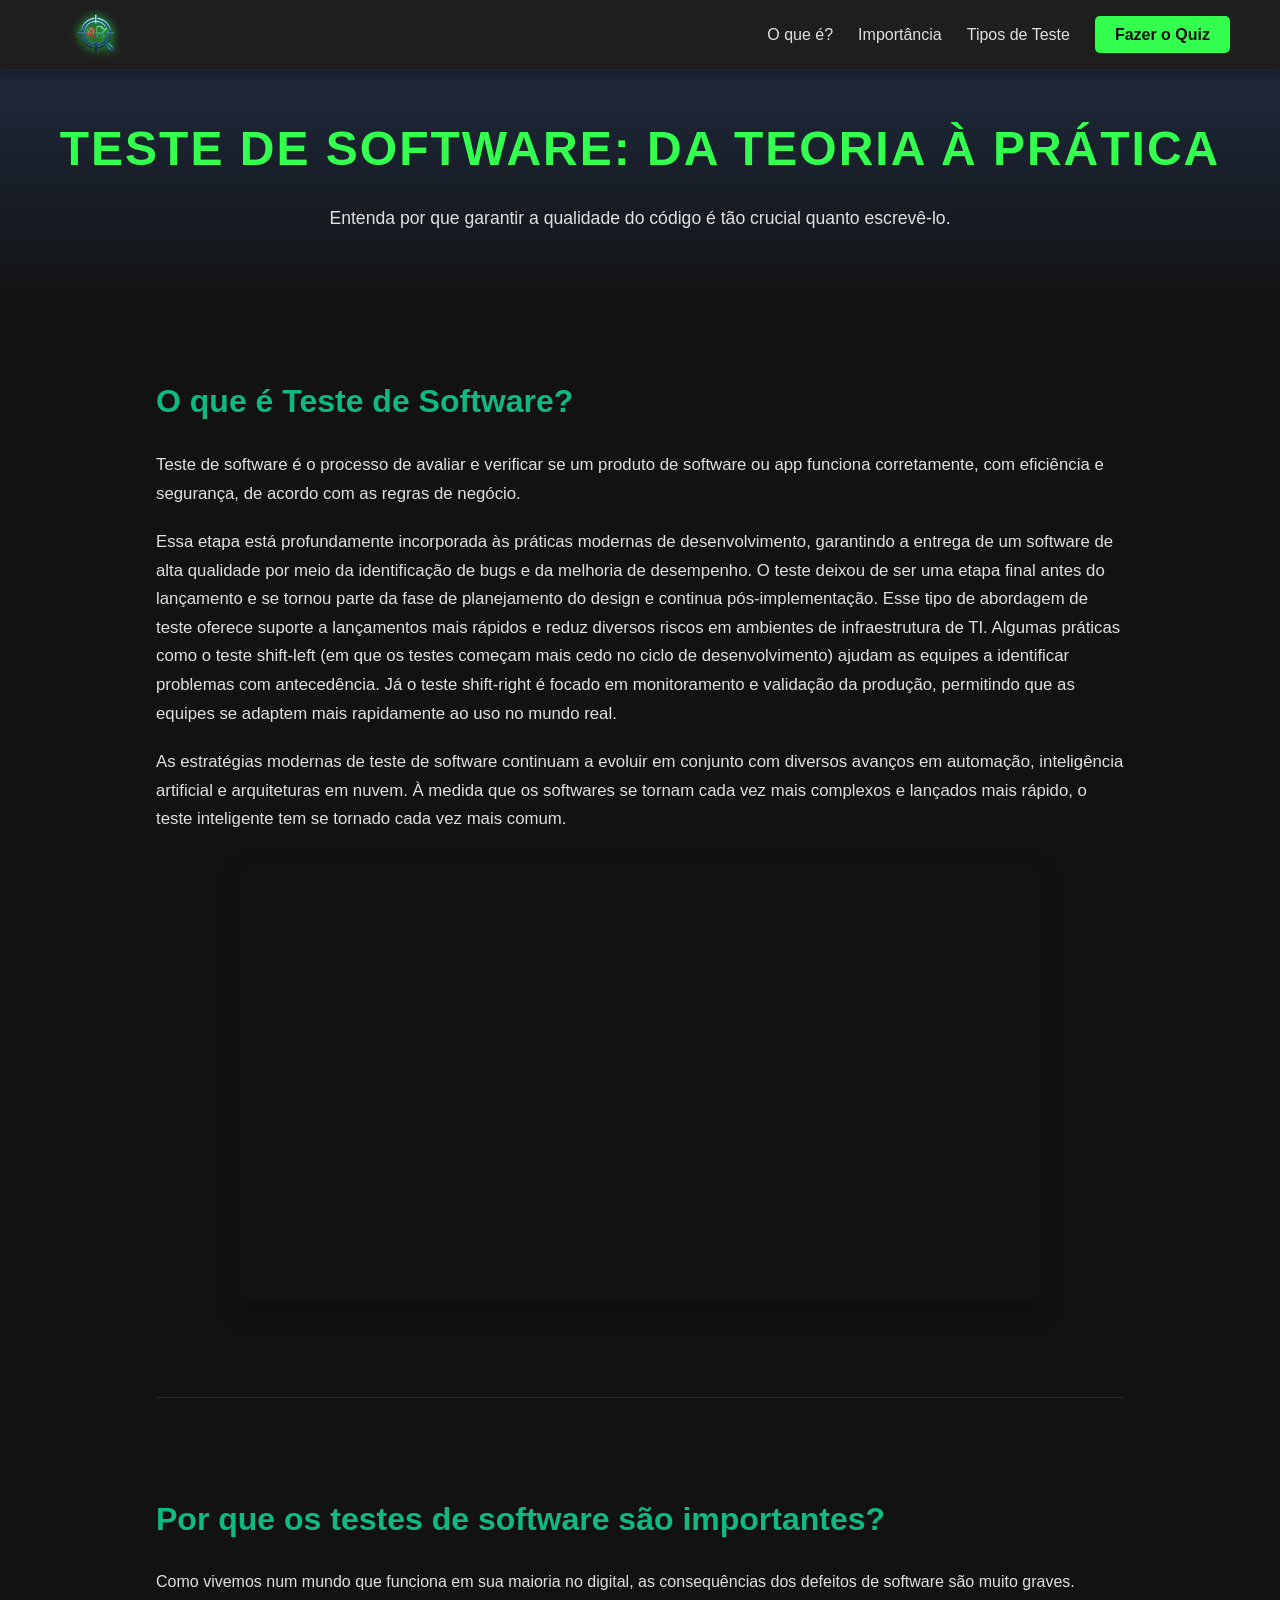
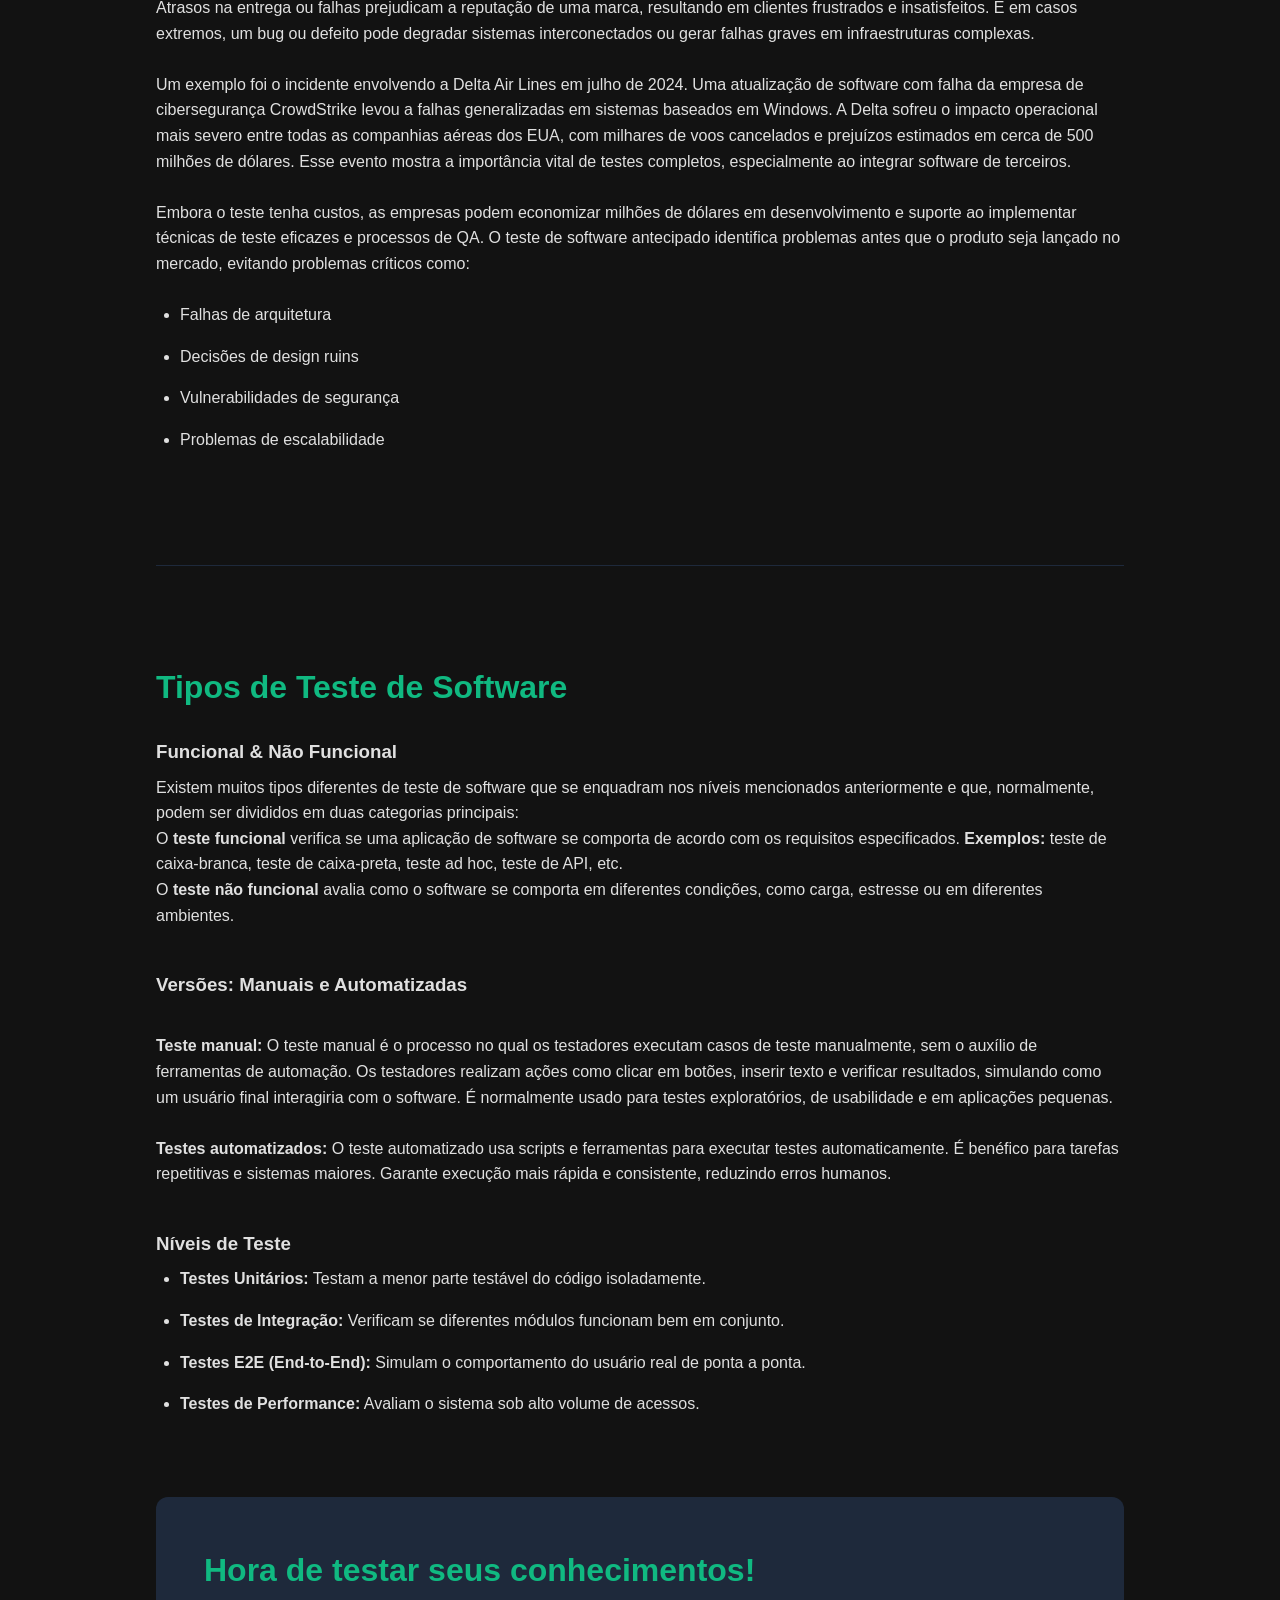
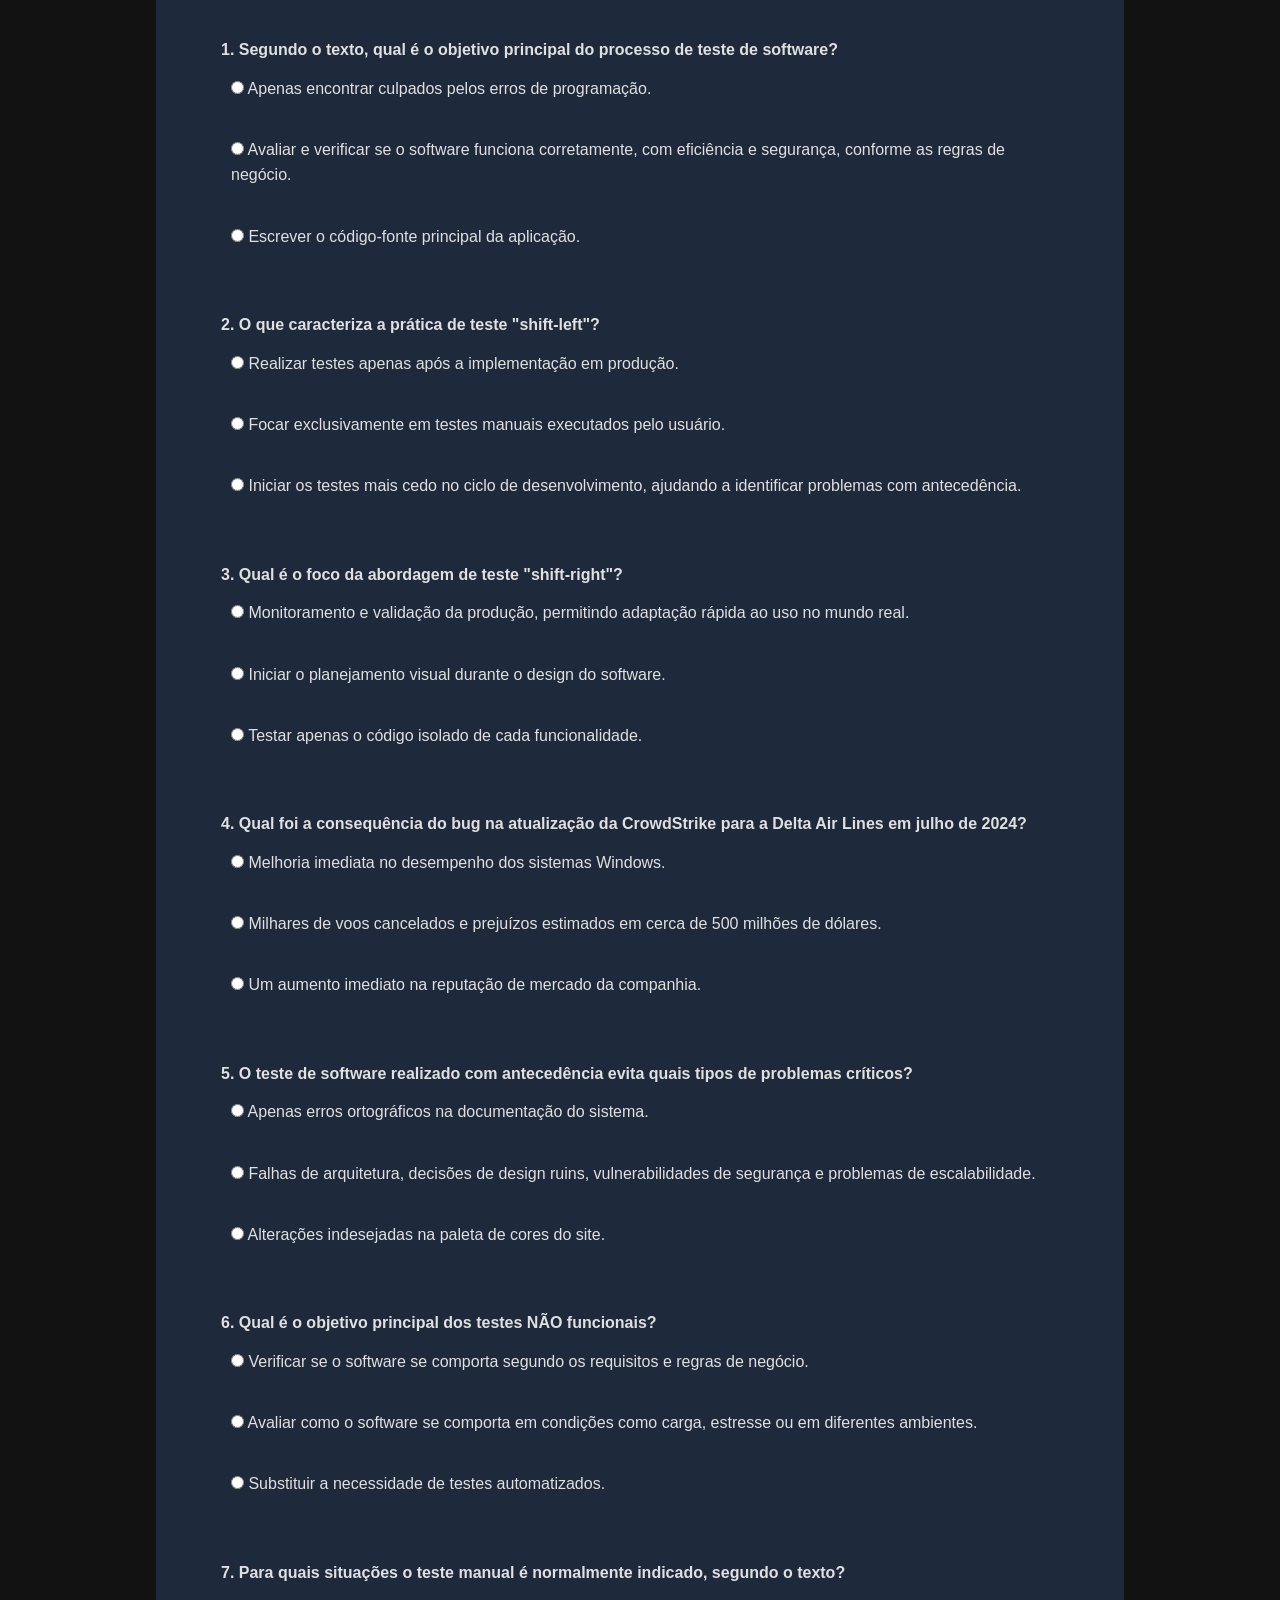
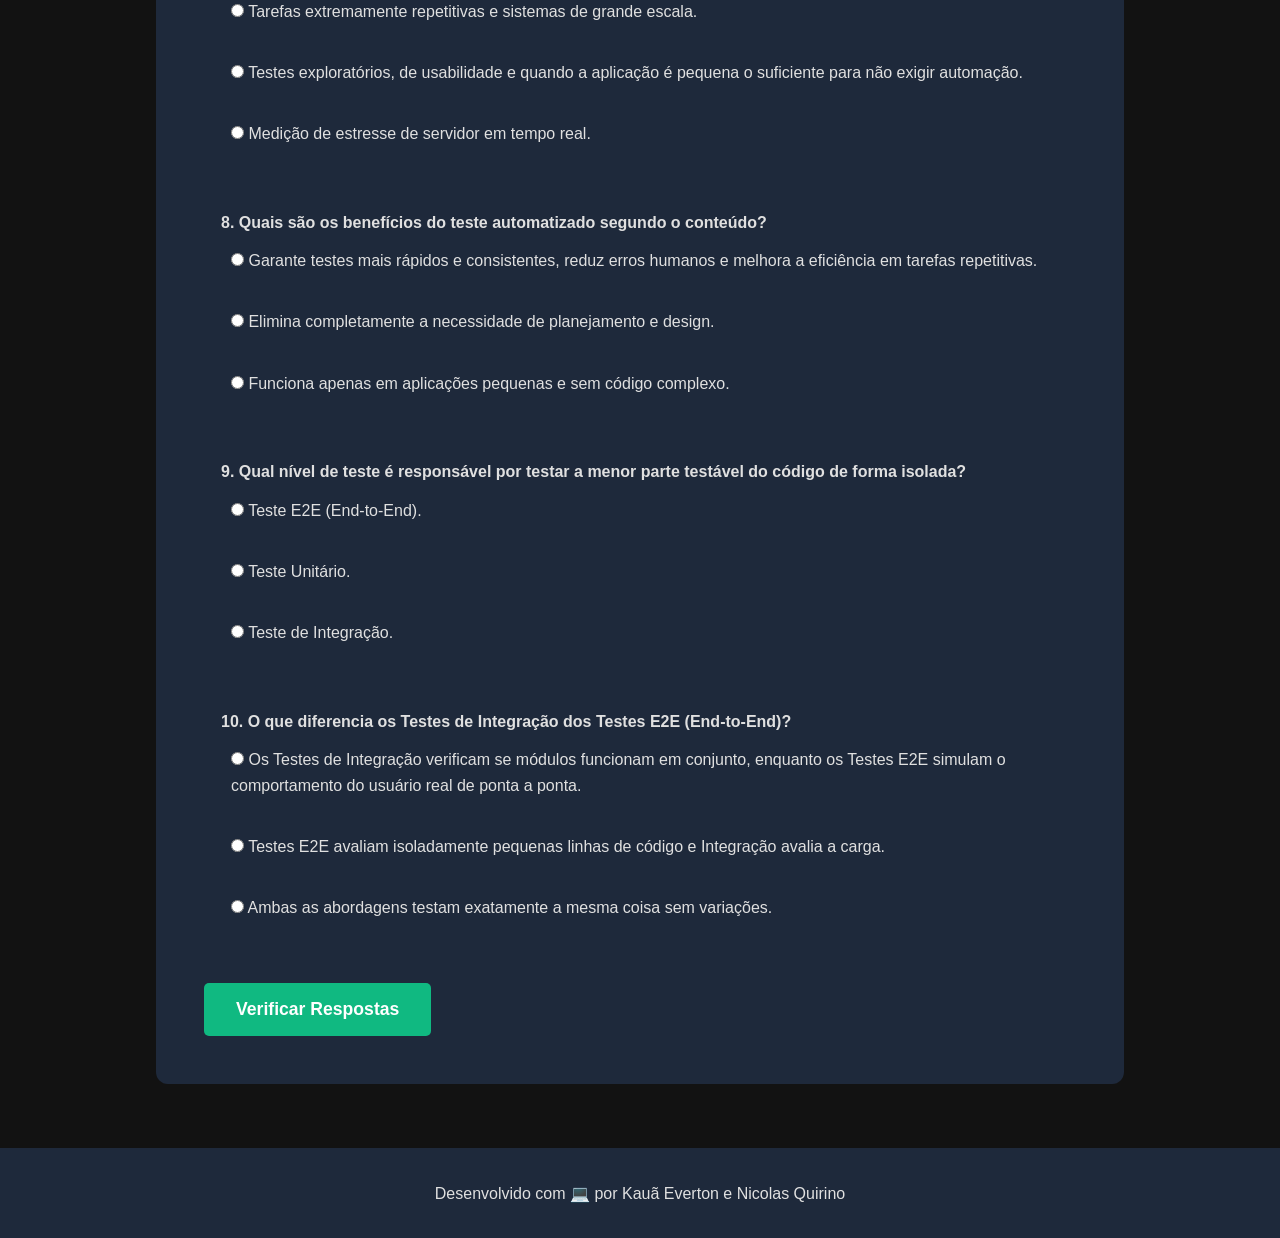
<file: index.html>
<!DOCTYPE html>
<html lang="pt-BR">
<head>
    <meta charset="UTF-8">
    <meta name="viewport" content="width=device-width, initial-scale=1.0">
    <title>BugOrNot | O Guia do Teste de Software</title>
    
    <!-- Corrigido: caminho relativo sem barra no inicio -->
    <link rel="stylesheet" href="assets/CSS/style.css">
    <!-- Corrigido: tag fechada com '>' e caminho ajustado -->
    <link rel="icon" type="image/png" href="image/dowload1.jpg">
</head>
<body>

    <!-- Container do Header Dinâmico -->
    <div id="header-container"></div>

    <!-- Conteúdo Principal da Página -->
    <main class="container">
        
        <section id="o-que-e" class="content-section">
            <h2>O que é Teste de Software?</h2>
            <div class="text-content">
                <p class="tex-01">Teste de software é o processo de avaliar e verificar se um produto de software ou app funciona corretamente, com eficiência e segurança, de acordo com as regras de negócio.</p>

                <p>Essa etapa está profundamente incorporada às práticas modernas de desenvolvimento, garantindo a entrega de um software de alta qualidade por meio da identificação de bugs e da melhoria de desempenho. O teste deixou de ser uma etapa final antes do lançamento e se tornou parte da fase de planejamento do design e continua pós-implementação. Esse tipo de abordagem de teste oferece suporte a lançamentos mais rápidos e reduz diversos riscos em ambientes de infraestrutura de TI. Algumas práticas como o teste shift-left (em que os testes começam mais cedo no ciclo de desenvolvimento) ajudam as equipes a identificar problemas com antecedência. Já o teste shift-right é focado em monitoramento e validação da produção, permitindo que as equipes se adaptem mais rapidamente ao uso no mundo real.</p>

                <p>As estratégias modernas de teste de software continuam a evoluir em conjunto com diversos avanços em automação, inteligência artificial e arquiteturas em nuvem. À medida que os softwares se tornam cada vez mais complexos e lançados mais rápido, o teste inteligente tem se tornado cada vez mais comum.</p>
            </div>
            <div class="video-container">
                <iframe src="https://www.youtube.com/embed/NnamjfPYuiY?si=nQXIBJLtwQXIbJLt" title="YouTube video player" allow="accelerometer; autoplay; clipboard-write; encrypted-media; gyroscope; picture-in-picture; web-share" referrerpolicy="strict-origin-when-cross-origin" allowfullscreen></iframe>
            </div>
        </section>

        <hr class="divider">

        <section id="importancia" class="content-section">
            <h2>Por que os testes de software são importantes?</h2>
            <p>Como vivemos num mundo que funciona em sua maioria no digital, as consequências dos defeitos de software são muito graves. Atrasos na entrega ou falhas prejudicam a reputação de uma marca, resultando em clientes frustrados e insatisfeitos. E em casos extremos, um bug ou defeito pode degradar sistemas interconectados ou gerar falhas graves em infraestruturas complexas.</p><br>
            <p>Um exemplo foi o incidente envolvendo a Delta Air Lines em julho de 2024. Uma atualização de software com falha da empresa de cibersegurança CrowdStrike levou a falhas generalizadas em sistemas baseados em Windows. A Delta sofreu o impacto operacional mais severo entre todas as companhias aéreas dos EUA, com milhares de voos cancelados e prejuízos estimados em cerca de 500 milhões de dólares. Esse evento mostra a importância vital de testes completos, especialmente ao integrar software de terceiros.</p><br>
            <p>Embora o teste tenha custos, as empresas podem economizar milhões de dólares em desenvolvimento e suporte ao implementar técnicas de teste eficazes e processos de QA. O teste de software antecipado identifica problemas antes que o produto seja lançado no mercado, evitando problemas críticos como:</p><br> 
            <ul class="styled-list">
                <li>Falhas de arquitetura</li>
                <li>Decisões de design ruins</li>
                <li>Vulnerabilidades de segurança</li>
                <li>Problemas de escalabilidade</li>
            </ul>  
        </section>

        <hr class="divider">

        <section id="tipos" class="content-section">
            <h2>Tipos de Teste de Software</h2>
            <h3>Funcional & Não Funcional</h3>
            <p>Existem muitos tipos diferentes de teste de software que se enquadram nos níveis mencionados anteriormente e que, normalmente, podem ser divididos em duas categorias principais:<br>
            O <strong>teste funcional</strong> verifica se uma aplicação de software se comporta de acordo com os requisitos especificados. <strong>Exemplos:</strong> teste de caixa-branca, teste de caixa-preta, teste ad hoc, teste de API, etc.<br>
            O <strong>teste não funcional</strong> avalia como o software se comporta em diferentes condições, como carga, estresse ou em diferentes ambientes.</p><br>
            
            <h3>Versões: Manuais e Automatizadas</h3><br>    
            <p><strong>Teste manual:</strong>
            O teste manual é o processo no qual os testadores executam casos de teste manualmente, sem o auxílio de ferramentas de automação. Os testadores realizam ações como clicar em botões, inserir texto e verificar resultados, simulando como um usuário final interagiria com o software. É normalmente usado para testes exploratórios, de usabilidade e em aplicações pequenas.<br><br>
            <strong>Testes automatizados:</strong>
            O teste automatizado usa scripts e ferramentas para executar testes automaticamente. É benéfico para tarefas repetitivas e sistemas maiores. Garante execução mais rápida e consistente, reduzindo erros humanos.</p><br>
            
            <ul class="styled-list">
                <h3>Níveis de Teste</h3>
                <li><strong>Testes Unitários:</strong> Testam a menor parte testável do código isoladamente.</li>
                <li><strong>Testes de Integração:</strong> Verificam se diferentes módulos funcionam bem em conjunto.</li>
                <li><strong>Testes E2E (End-to-End):</strong> Simulam o comportamento do usuário real de ponta a ponta.</li>
                <li><strong>Testes de Performance:</strong> Avaliam o sistema sob alto volume de acessos.</li>
            </ul>
        </section>

        <!-- SEÇÃO DO QUIZ -->
        <section id="quiz" class="quiz-section">
            <h2>Hora de testar seus conhecimentos!</h2>
            <form id="quiz-form">
                
                <div class="question" id="q1-container">
                    <p>1. Segundo o texto, qual é o objetivo principal do processo de teste de software?</p>
                    <label><input type="radio" name="q1" value="a"> Apenas encontrar culpados pelos erros de programação.</label><br>
                    <label><input type="radio" name="q1" value="b"> Avaliar e verificar se o software funciona corretamente, com eficiência e segurança, conforme as regras de negócio.</label><br>
                    <label><input type="radio" name="q1" value="c"> Escrever o código-fonte principal da aplicação.</label>
                </div>
                
                <div class="question" id="q2-container">
                    <p>2. O que caracteriza a prática de teste "shift-left"?</p>
                    <label><input type="radio" name="q2" value="a"> Realizar testes apenas após a implementação em produção.</label><br>
                    <label><input type="radio" name="q2" value="b"> Focar exclusivamente em testes manuais executados pelo usuário.</label><br>
                    <label><input type="radio" name="q2" value="c"> Iniciar os testes mais cedo no ciclo de desenvolvimento, ajudando a identificar problemas com antecedência.</label>
                </div>

                <div class="question" id="q3-container">
                    <p>3. Qual é o foco da abordagem de teste "shift-right"?</p>
                    <label><input type="radio" name="q3" value="a"> Monitoramento e validação da produção, permitindo adaptação rápida ao uso no mundo real.</label><br>
                    <label><input type="radio" name="q3" value="b"> Iniciar o planejamento visual durante o design do software.</label><br>
                    <label><input type="radio" name="q3" value="c"> Testar apenas o código isolado de cada funcionalidade.</label>
                </div>

                <div class="question" id="q4-container">
                    <p>4. Qual foi a consequência do bug na atualização da CrowdStrike para a Delta Air Lines em julho de 2024?</p>
                    <label><input type="radio" name="q4" value="a"> Melhoria imediata no desempenho dos sistemas Windows.</label><br>
                    <label><input type="radio" name="q4" value="b"> Milhares de voos cancelados e prejuízos estimados em cerca de 500 milhões de dólares.</label><br>
                    <label><input type="radio" name="q4" value="c"> Um aumento imediato na reputação de mercado da companhia.</label>
                </div>

                <div class="question" id="q5-container">
                    <p>5. O teste de software realizado com antecedência evita quais tipos de problemas críticos?</p>
                    <label><input type="radio" name="q5" value="a"> Apenas erros ortográficos na documentação do sistema.</label><br>
                    <label><input type="radio" name="q5" value="b"> Falhas de arquitetura, decisões de design ruins, vulnerabilidades de segurança e problemas de escalabilidade.</label><br>
                    <label><input type="radio" name="q5" value="c"> Alterações indesejadas na paleta de cores do site.</label>
                </div>

                <div class="question" id="q6-container">
                    <p>6. Qual é o objetivo principal dos testes NÃO funcionais?</p>
                    <label><input type="radio" name="q6" value="a"> Verificar se o software se comporta segundo os requisitos e regras de negócio.</label><br>
                    <label><input type="radio" name="q6" value="b"> Avaliar como o software se comporta em condições como carga, estresse ou em diferentes ambientes.</label><br>
                    <label><input type="radio" name="q6" value="c"> Substituir a necessidade de testes automatizados.</label>
                </div>

                <div class="question" id="q7-container">
                    <p>7. Para quais situações o teste manual é normalmente indicado, segundo o texto?</p>
                    <label><input type="radio" name="q7" value="a"> Tarefas extremamente repetitivas e sistemas de grande escala.</label><br>
                    <label><input type="radio" name="q7" value="b"> Testes exploratórios, de usabilidade e quando a aplicação é pequena o suficiente para não exigir automação.</label><br>
                    <label><input type="radio" name="q7" value="c"> Medição de estresse de servidor em tempo real.</label>
                </div>

                <div class="question" id="q8-container">
                    <p>8. Quais são os benefícios do teste automatizado segundo o conteúdo?</p>
                    <label><input type="radio" name="q8" value="a"> Garante testes mais rápidos e consistentes, reduz erros humanos e melhora a eficiência em tarefas repetitivas.</label><br>
                    <label><input type="radio" name="q8" value="b"> Elimina completamente a necessidade de planejamento e design.</label><br>
                    <label><input type="radio" name="q8" value="c"> Funciona apenas em aplicações pequenas e sem código complexo.</label>
                </div>

                <div class="question" id="q9-container">
                    <p>9. Qual nível de teste é responsável por testar a menor parte testável do código de forma isolada?</p>
                    <label><input type="radio" name="q9" value="a"> Teste E2E (End-to-End).</label><br>
                    <label><input type="radio" name="q9" value="b"> Teste Unitário.</label><br>
                    <label><input type="radio" name="q9" value="c"> Teste de Integração.</label>
                </div>

                <div class="question" id="q10-container">
                    <p>10. O que diferencia os Testes de Integração dos Testes E2E (End-to-End)?</p>
                    <label><input type="radio" name="q10" value="a"> Os Testes de Integração verificam se módulos funcionam em conjunto, enquanto os Testes E2E simulam o comportamento do usuário real de ponta a ponta.</label><br>
                    <label><input type="radio" name="q10" value="b"> Testes E2E avaliam isoladamente pequenas linhas de código e Integração avalia a carga.</label><br>
                    <label><input type="radio" name="q10" value="c"> Ambas as abordagens testam exatamente a mesma coisa sem variações.</label>
                </div>

                <button type="button" id="submit-quiz" class="btn-submit" onclick="verificarQuiz()">Verificar Respostas</button>
            </form>

            <div id="resultado-quiz" class="hidden">
                <div id="resultado-texto"></div>
                <button type="button" class="btn-retry" onclick="reiniciarQuiz()">Jogar de Novo 🔁</button>
            </div>
        </section>

    </main>

    <!-- Container do Footer Dinâmico -->
    <div id="footer-container"></div>

    <!-- Corrigido: caminho relativo a partir da raiz -->
    <script src="assets/JS/script.js"></script>
</body>
</html>
</file>
<file: assets/CSS/style.css>
html {
    scroll-behavior: smooth; /* Faz a rolagem suave ao clicar nos links do menu */
}
/* Variáveis de Cores (Tema Tech/Dark - Padrão) */
:root {
    --bg-color: #0f172a;
    --text-color: #f8fafc;
    --primary-color: #10b981; /* Verde "Teste Passou" */
    --secondary-color: #1e293b;
    --accent-color: #3b82f6;
    --divider-color: #1e293b;
    --card-border-fail: #ef4444;
    
    /* Cores de Validação do Quiz */
    --quiz-correct-bg: rgba(16, 185, 129, 0.2);
    --quiz-correct-text: #10b981;
    --quiz-wrong-bg: rgba(239, 68, 68, 0.2);
    --quiz-wrong-text: #ef4444;
    --quiz-unselected-correct: #94a3b8; /* Cinza para gabarito */
}

/* Definições para o Modo Claro (Acessibilidade) */
body.light-mode {
    --bg-color: #f1f5f9;
    --text-color: #0f172a;
    --secondary-color: #ffffff;
    --accent-color: #2563eb;
    --divider-color: #e2e8f0;
    
    /* Ajuste leve nas cores de validação para fundo claro */
    --quiz-correct-bg: rgba(16, 185, 129, 0.15);
    --quiz-correct-text: #059669;
    --quiz-wrong-bg: rgba(239, 68, 68, 0.1);
    --quiz-wrong-text: #dc2626;
    --quiz-unselected-correct: #475569;
}

/* Reset Básico e Body (Atualizado para usar variáveis em tudo) */
* {
    margin: 0;
    padding: 0;
    box-sizing: border-box;
    font-family: 'Segoe UI', Tahoma, Geneva, Verdana, sans-serif;
    transition: background-color 0.3s ease, color 0.3s ease; /* Transição suave de tema */
}

body {
    background-color: var(--bg-color);
    color: var(--text-color);
    line-height: 1.6;
}

/* Botão de Alternar Tema (Fixo no canto) */
.btn-theme-toggle {
    position: fixed;
    top: 90px; /* Abaixo da navbar */
    right: 20px;
    z-index: 1001;
    padding: 8px 16px;
    background-color: var(--secondary-color);
    color: var(--text-color);
    border: 1px solid var(--accent-color);
    border-radius: 20px;
    cursor: pointer;
    font-weight: bold;
    box-shadow: 0 2px 5px rgba(0,0,0,0.2);
}

.btn-theme-toggle:hover {
    background-color: var(--accent-color);
    color: #ffffff;
}

/* Navegação (Atualizado) */
.navbar {
    display: flex;
    justify-content: space-between;
    align-items: center;
    padding: 1rem 5%;
    background-color: rgba(15, 23, 42, 0.9); /* Manter semi-transparente escuro */
    position: fixed;
    width: 100%;
    top: 0;
    backdrop-filter: blur(10px);
    z-index: 1000;
    border-bottom: 1px solid var(--divider-color);
}

/* Ajuste navbar no modo claro para legibilidade */
body.light-mode .navbar {
    background-color: rgba(241, 245, 249, 0.9);
}

.logo {
    font-size: 1.5rem;
    font-weight: bold;
    color: var(--primary-color);
}

.nav-links {
    list-style: none;
    display: flex;
    gap: 1.5rem;
    align-items: center;
}

.nav-links a {
    color: var(--text-color);
    text-decoration: none;
    transition: color 0.3s;
}

.nav-links a:hover {
    color: var(--primary-color);
}

.btn-quiz {
    background-color: var(--primary-color);
    padding: 0.5rem 1rem;
    border-radius: 5px;
    color: #fff !important;
    font-weight: bold;
}

/* Hero Section */
.hero {
    margin-top: 80px;
    text-align: center;
    padding: 5rem 1rem;
    background: linear-gradient(180deg, var(--secondary-color) 0%, var(--bg-color) 100%);
}

.hero h1 {
    font-size: 3rem;
    margin-bottom: 1rem;
}

/* Estrutura Principal */
.container {
    max-width: 1000px;
    margin: 0 auto;
    padding: 0 1rem;
}

.content-section {
    padding: 4rem 0;
    scroll-margin-top: 80px; 
}

h2 {
    color: var(--primary-color);
    margin-bottom: 1.5rem;
    font-size: 2rem;
}

h3 {
    margin-top: 1rem;
    margin-bottom: 0.5rem;
}

/* Layout Texto + Vídeo */
.split-layout {
    display: flex;
    gap: 2.5rem; /* Aumentado ligeiramente para afastar o vídeo do texto */
    align-items: flex-start; /* ALINHA O TOPO do texto com o topo do vídeo */
}

/* Espaçamento e Leitura dos Parágrafos (RESOLVE O TEXTO COLADO) */
.text-content p {
    margin-bottom: 1.25rem; /* Dá espaço de ~20px entre cada parágrafo */
    line-height: 1.7;        /* Aumenta a distância entre as linhas de texto */
    font-size: 1.05rem;
}

@media (max-width: 768px) {
    .split-layout {
        flex-direction: column;
    }
}

/* Container que controla o tamanho e a proporção do vídeo */
.video-container {
    width: 100%;
    max-width: 800px;
    margin: 2rem auto 0;
    position: relative;
    padding-bottom: 45%; /* Proporção 16:9 ajustada pro max-width */
    height: 0;
    border-radius: 12px;
    overflow: hidden;
    box-shadow: 0 10px 25px rgba(0, 0, 0, 0.3);
}

/* O iframe preenche todo o espaço do container */
.video-container iframe {
    position: absolute;
    top: 0;
    left: 0;
    width: 100%;
    height: 100%;
    border: 0;
}
.divider {
    border: 0;
    height: 1px;
    background: var(--divider-color);
    margin: 2rem 0;
}

/* Grid de Cards */
.cards-grid {
    display: grid;
    grid-template-columns: repeat(auto-fit, minmax(300px, 1fr));
    gap: 1.5rem;
}

.card {
    background-color: var(--secondary-color);
    padding: 1.5rem;
    border-radius: 8px;
    border-left: 4px solid var(--card-border-fail);
}

.card h3 {
    margin-bottom: 0.5rem;
}

/* Lista Estilizada */
.styled-list li {
    margin-bottom: 1rem;
    margin-left: 1.5rem;
}

/* Seção de Quiz */
.quiz-section {
    background-color: var(--secondary-color);
    padding: 3rem;
    border-radius: 12px;
    margin-bottom: 4rem;
}

.question {
    margin-bottom: 1.5rem;
    padding: 1rem;
    border-radius: 8px;
    border: 1px solid transparent;
}

.question p {
    font-weight: bold;
    margin-bottom: 0.5rem;
}

/* Estilização dos Labels (opções) para feedback visual */
.question label {
    display: block;
    padding: 5px 10px;
    border-radius: 4px;
    cursor: pointer;
}

/* Classes de feedback aplicadas via JS */
.is-correct {
    background-color: var(--quiz-correct-bg);
    color: var(--quiz-correct-text);
    font-weight: bold;
}

.is-wrong {
    background-color: var(--quiz-wrong-bg);
    color: var(--quiz-wrong-text);
    text-decoration: line-through;
}

/* A alternativa que era correta mas não foi marcada fica cinza */
.was-correct {
    color: var(--quiz-unselected-correct);
    border: 1px dashed var(--quiz-unselected-correct);
}

/* Inputs desabilitados pós envio */
#quiz-form.submetido input[type="radio"] {
    cursor: not-allowed;
}

.btn-submit, .btn-retry {
    color: #fff;
    border: none;
    padding: 1rem 2rem;
    font-size: 1.1rem;
    border-radius: 5px;
    cursor: pointer;
    margin-top: 1rem;
    transition: background 0.3s;
    font-weight: bold;
}

.btn-submit {
    background-color: var(--primary-color);
}

.btn-submit:hover {
    background-color: #059669;
}

.btn-submit:disabled {
    background-color: #94a3b8;
    cursor: not-allowed;
}

#resultado-quiz {
    margin-top: 2rem;
    padding: 2rem;
    border-radius: 8px;
    background-color: var(--bg-color);
    border: 2px solid var(--accent-color);
    text-align: center;
}

#resultado-texto h3 {
    font-size: 1.5rem;
    margin-bottom: 1rem;
}

.btn-retry {
    background-color: var(--accent-color);
}

.btn-retry:hover {
    background-color: #2563eb;
}

/* Utilitários */
.hidden {
    display: none !important;
}

footer {
    text-align: center;
    padding: 2rem;
    background-color: var(--secondary-color);
    border-top: 1px solid var(--divider-color);
}
</file>
